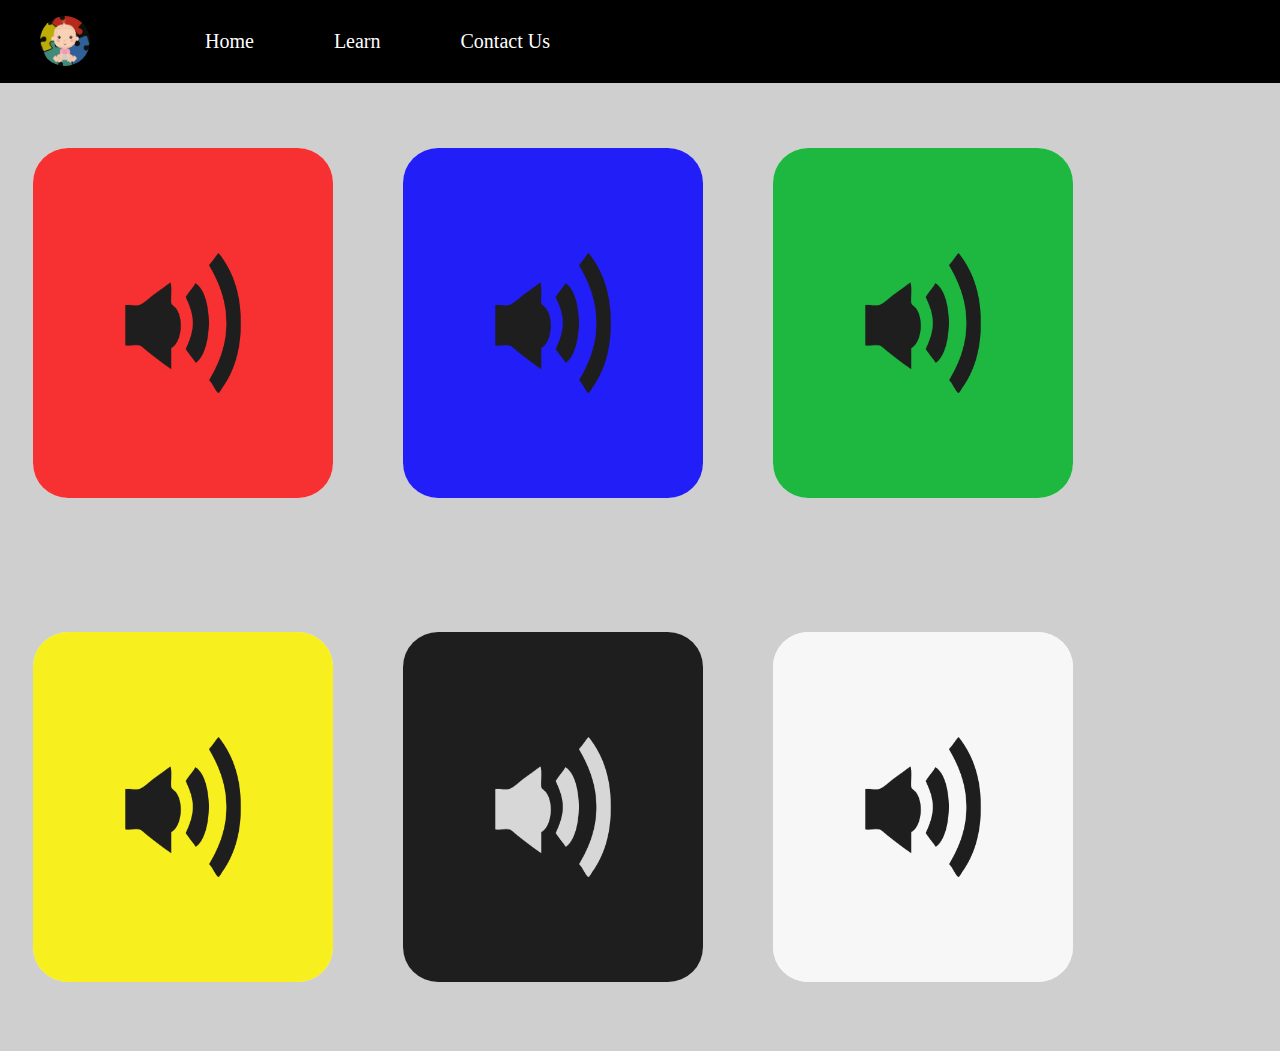
<file: colours.html>
<!DOCTYPE html>
<html lang="en">

<head>
    <meta charset="UTF-8">
    <meta http-equiv="X-UA-Compatible" content="IE=edge">
    <meta name="viewport" content="width=device-width, initial-scale=1.0">
    <link rel="stylesheet" href="CSS/style.css">
    <link rel="stylesheet" href="CSS/style_colours.css">
    <link rel="icon" type="image/x-icon" href="images/bl_logo.png">
    <title>Colours</title>
</head>

<body>
    <nav class="navbar">
        <ul class="navlist">
            <div>
                <img class="logo" src="images/bl_logo.png" alt="logo" height="50px" width="50px">
            </div>
            <li><a href="index.html">Home</a></li>
            <li><a href="transition.html">Learn</a></li>
            <li><a href="contactus.html">Contact Us</a> </li>

        </ul>
    </nav>
    <div class="coloursdiv">
        <img onclick="audio1.play()" class="imgcolours" src="images/red.png" alt="red">
        <img  onclick="audio2.play()" class="imgcolours" src="images/blue.png" alt="blue">
        <img  onclick="audio3.play()" class="imgcolours" src="images/green.png" alt="green">
        <img  onclick="audio4.play()" class="imgcolours" src="images/yellow.png" alt="yellow">
        <img  onclick="audio5.play()" class="imgcolours" src="images/black.png" alt="black">
        <img  onclick="audio6.play()" class="imgcolours" src="images/white.png" alt="white">  
    </div>
    <script>
        var audio1 = new Audio("sounds_colours/red.mp3");
        var audio2 = new Audio("sounds_colours/blue.mp3");
        var audio3 = new Audio("sounds_colours/green.mp3");
        var audio4 = new Audio("sounds_colours/yellow.mp3");
        var audio5 = new Audio("sounds_colours/black.mp3");
        var audio6 = new Audio("sounds_colours/white.mp3");
    </script>
</body>

</html>
</file>
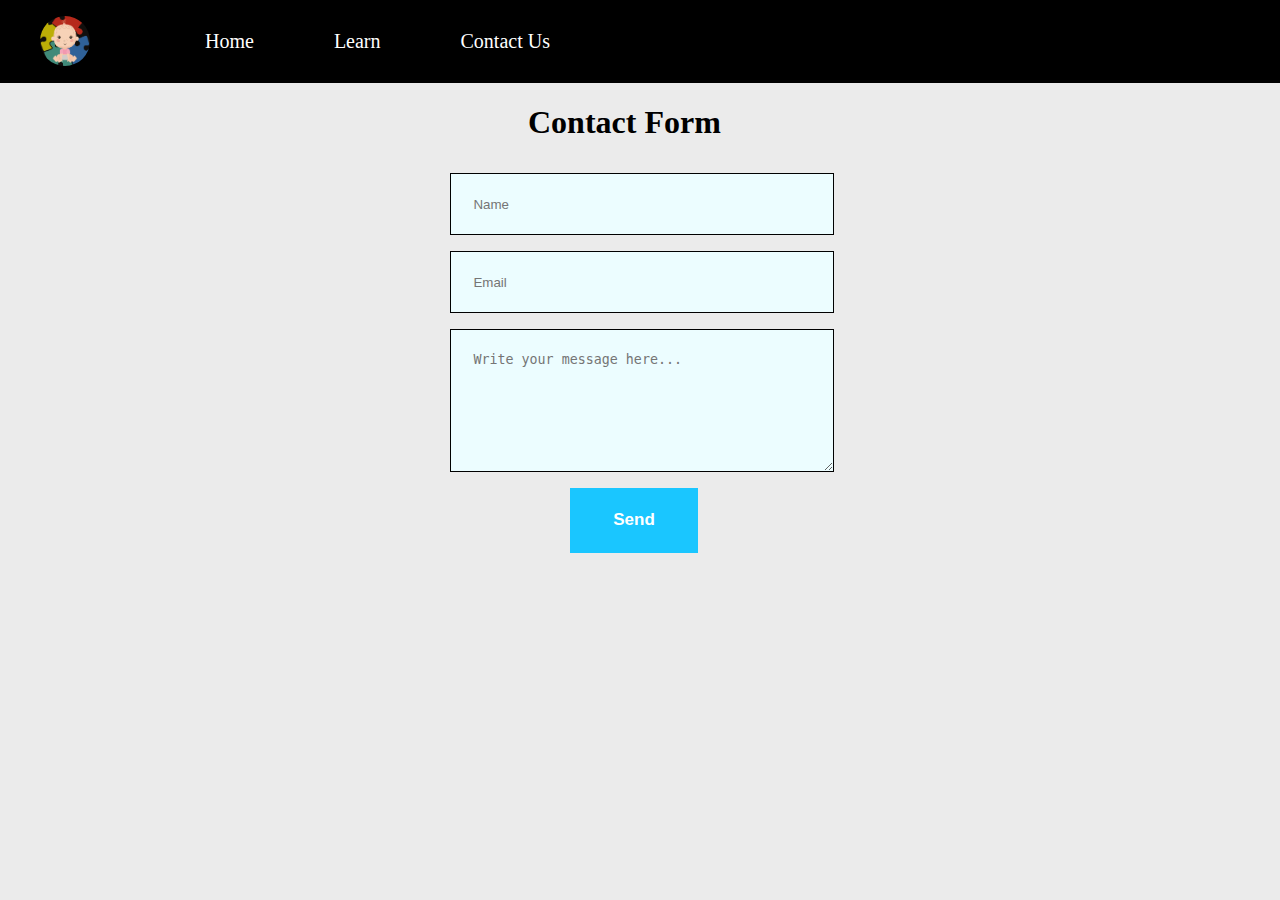
<file: contactus.html>
<!DOCTYPE html>
<html lang="en">
<head>
    <meta charset="UTF-8">
    <meta http-equiv="X-UA-Compatible" content="IE=edge">
    <meta name="viewport" content="width=device-width, initial-scale=1.0">
    <link rel="stylesheet" href="CSS/style.css">
    <link rel="stylesheet" href="CSS/style_contactus.css">
    <link rel="icon" type="image/x-icon" href="images/bl_logo.png">
    <title>Contact Us</title>
</head>
<body>
<nav class="navbar">
    <ul class="navlist">
        <div>
            <img class="logo" src="images/bl_logo.png" alt="logo" height="50px" width="50px">
        </div>
        <li><a href="index.html">Home</a></li>
        <li><a href="transition.html">Learn</a></li>
        <li><a href="contactus.html">Contact Us</a> </li>

    </ul>
</nav>

    <div class="container">
        <h1>Contact Form</h1>
        <form action="https://formspree.io/f/xvoljlpy" method="POST">
            <input type="text" name="Name" placeholder="Name" required>
            <input type="email" name="Email" placeholder="Email" required>
            <textarea name="Message" placeholder="Write your message here..." cols="30" rows="10"></textarea>
            <button type="submit">Send</button>
        </form> 
    </div>

</body>
</html>
</file>
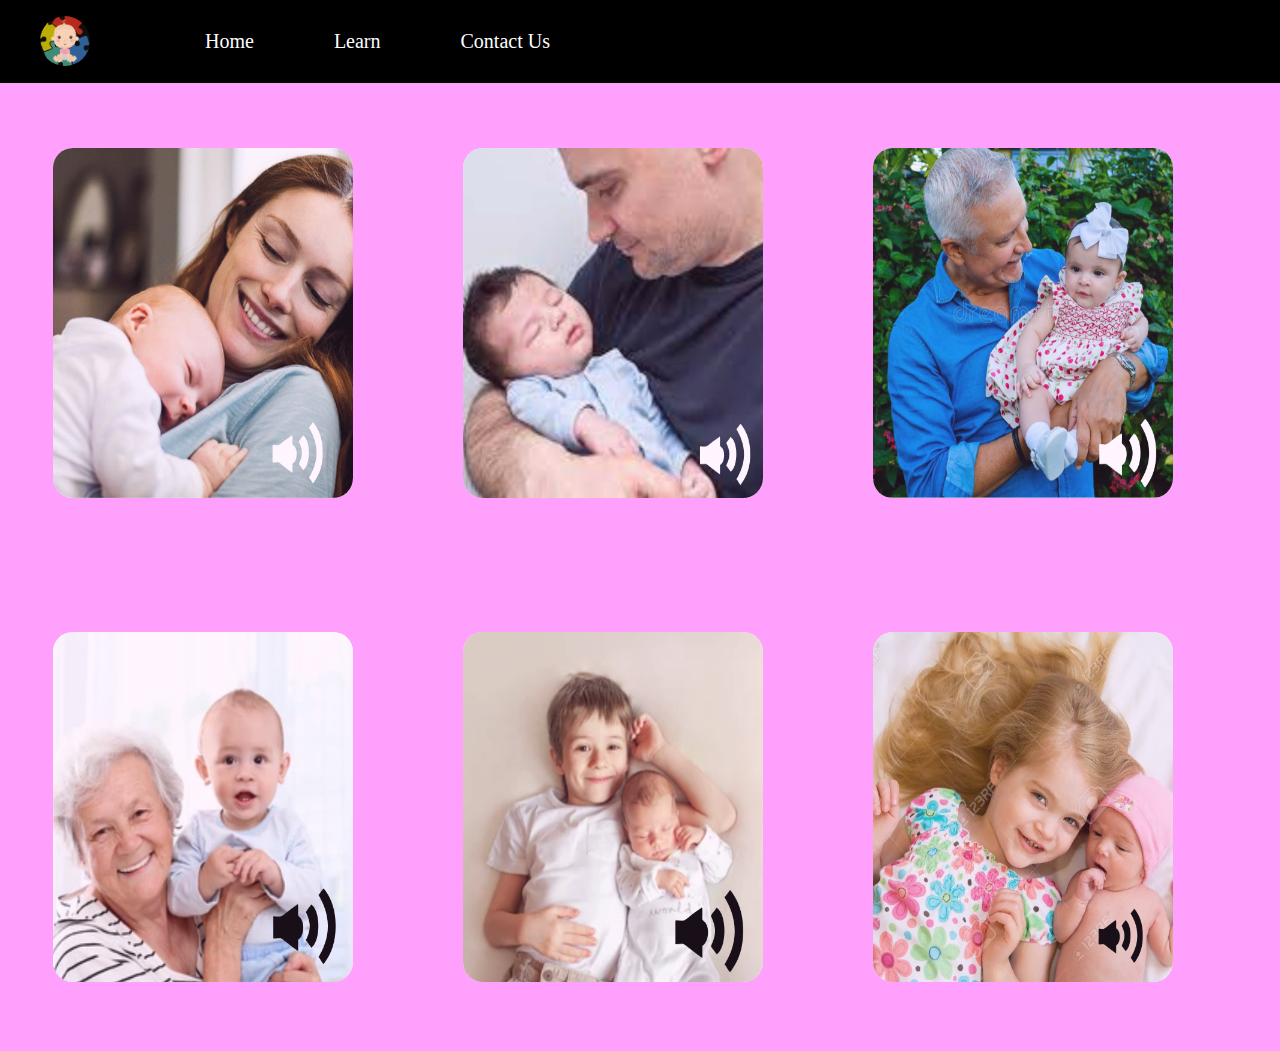
<file: family.html>
<!DOCTYPE html>
<html lang="en">

<head>
    <meta charset="UTF-8">
    <meta http-equiv="X-UA-Compatible" content="IE=edge">
    <meta name="viewport" content="width=device-width, initial-scale=1.0">
    <link rel="stylesheet" href="CSS/style.css">
    <link rel="stylesheet" href="CSS/style_fam.css">
    <link rel="icon" type="image/x-icon" href="images/bl_logo.png">
    <title>Family</title>
</head>

<body>
    <nav class="navbar">
        <ul class="navlist">
            <div>
                <img class="logo" src="images/bl_logo.png" alt="logo" height="50px" width="50px">
            </div>
            <li><a href="index.html">Home</a></li>
            <li><a href="transition.html">Learn</a></li>
            <li><a href="contactus.html">Contact Us</a> </li>
    
        </ul>
    </nav>
    <!--<div class="familydiv">
        <button class="fam veh"><img src="/images/volume.png" alt="listen" height="60px" width="60px"></button>
        <button class="fam"><img src="/images/volume.png" alt="listen" height="60px" width="60px"></button>
        <button class="fam"><img src="/images/volume.png" alt="listen" height="60px" width="60px"></button>
        <button class="fam veh"><img src="/images/volume.png" alt="listen" height="60px" width="60px"></button>
        <button class="fam"><img src="/images/volume.png" alt="listen" height="60px" width="60px"></button>
        <button class="fam"><img src="/images/volume.png" alt="listen" height="60px" width="60px"></button>
        <button class="fam veh"><img src="/images/volume.png" alt="listen" height="60px" width="60px"></button>
        <button class="fam"><img src="/images/volume.png" alt="listen" height="60px" width="60px"></button>
        <button class="fam"><img src="/images/volume.png" alt="listen" height="60px" width="60px"></button>
        <button class="fam veh"><img src="/images/volume.png" alt="listen" height="60px" width="60px"></button>
        <button class="fam"><img src="/images/volume.png" alt="listen" height="60px" width="60px"></button>
        <button class="fam"><img src="/images/volume.png" alt="listen" height="60px" width="60px"></button>
    </div>-->

    <div class="familydiv2">
        <img onclick="audio_mom.play()" class="imgfam mom" src="images/mom.png" alt="mom">
        <img onclick="audio_dad.play()" class="imgfam dad" src="images/dad.png" alt="dad">
        <img onclick="audio_grandfather.play()" class="imgfam grandfather" src="images/grandfather.png" alt="grandfather">
        <img onclick="audio_grandmother.play()" class="imgfam grandmother" src="images/grandmother.png" alt="grandmother">
        <img onclick="audio_brother.play()" class="imgfam brother" src="images/brother.png" alt="brother">
        <img onclick="audio_sister.play()" class="imgfam sister" src="images/sister.png" alt="sister">
        
    </div>
    <script>
        var audio_mom = new Audio("sounds_family/mom.mp3");
        var audio_dad= new Audio("sounds_family/dad.mp3");
        var audio_grandfather = new Audio("sounds_family/grandfather.mp3");
        var audio_grandmother = new Audio("sounds_family/grandmother.mp3");
        var audio_brother = new Audio("sounds_family/brother.mp3");
        var audio_sister = new Audio("sounds_family/sister.mp3");
    </script>
</body>

</html>
</file>
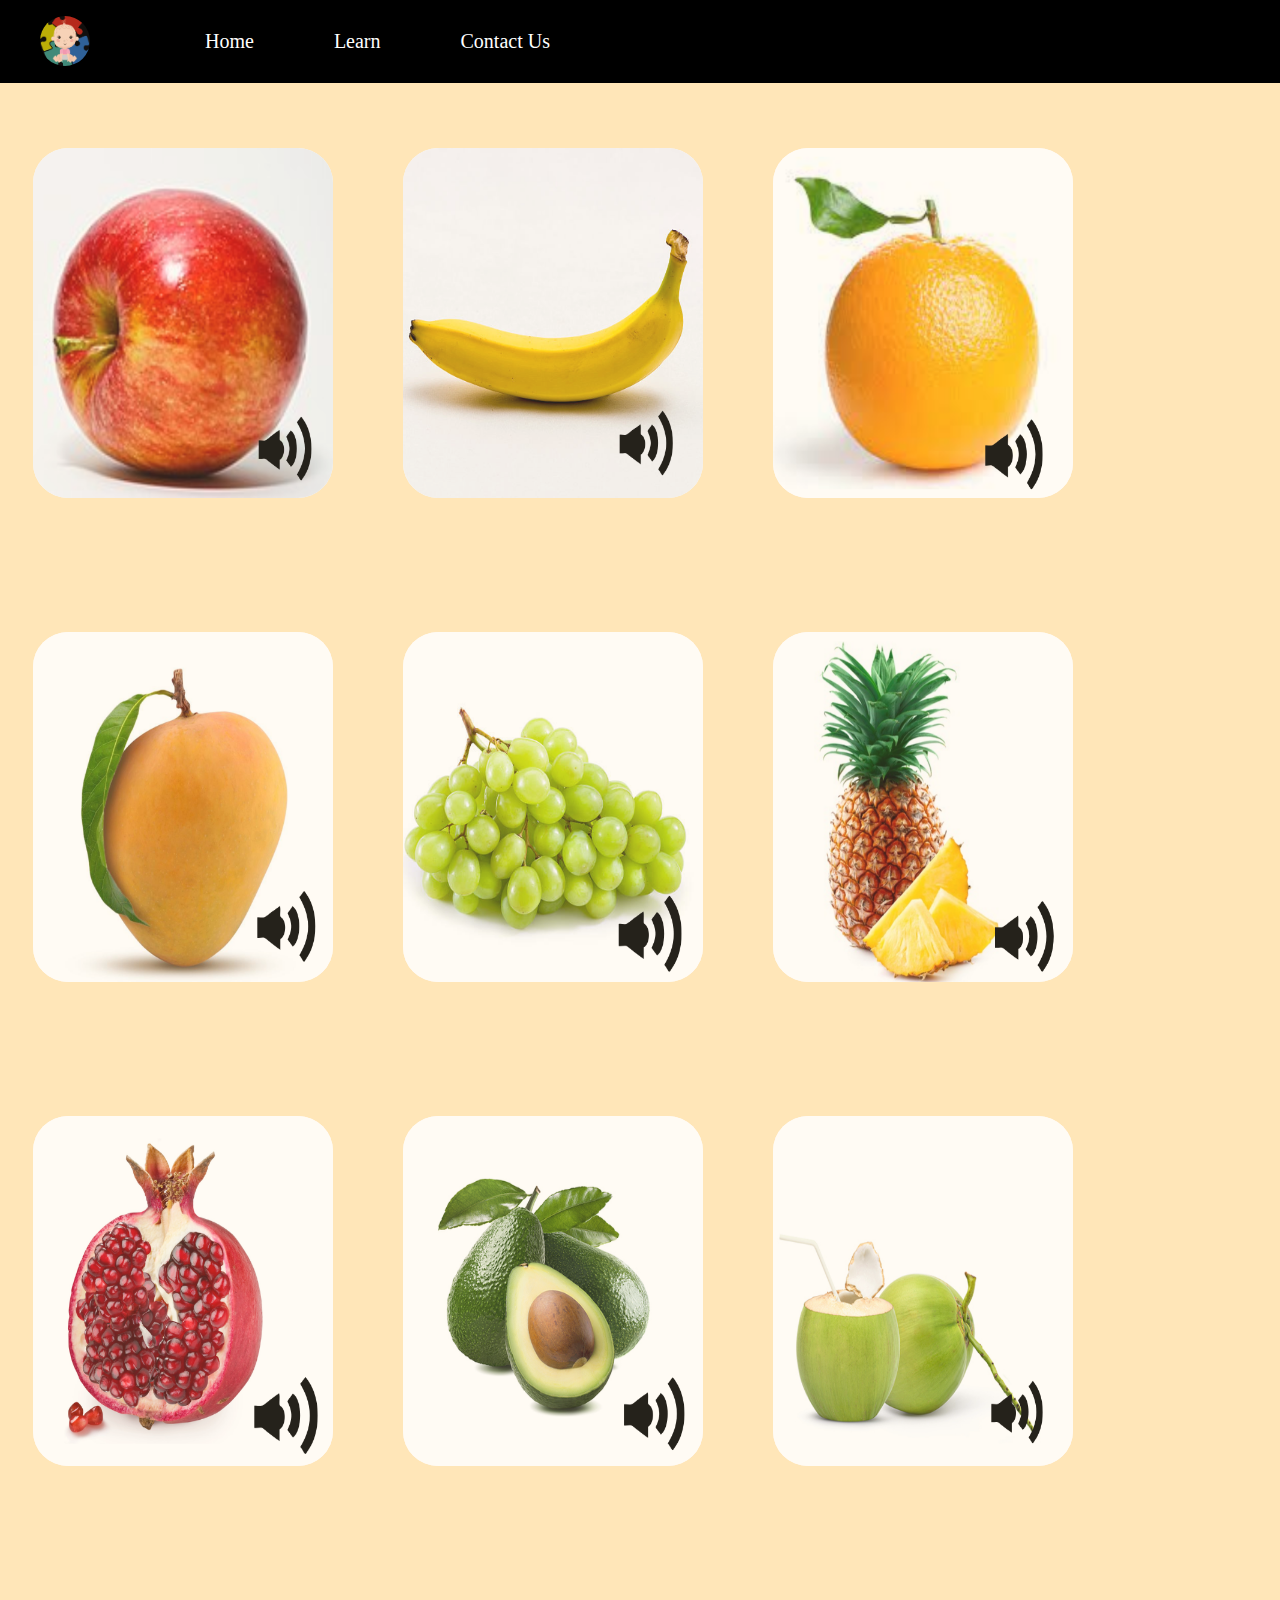
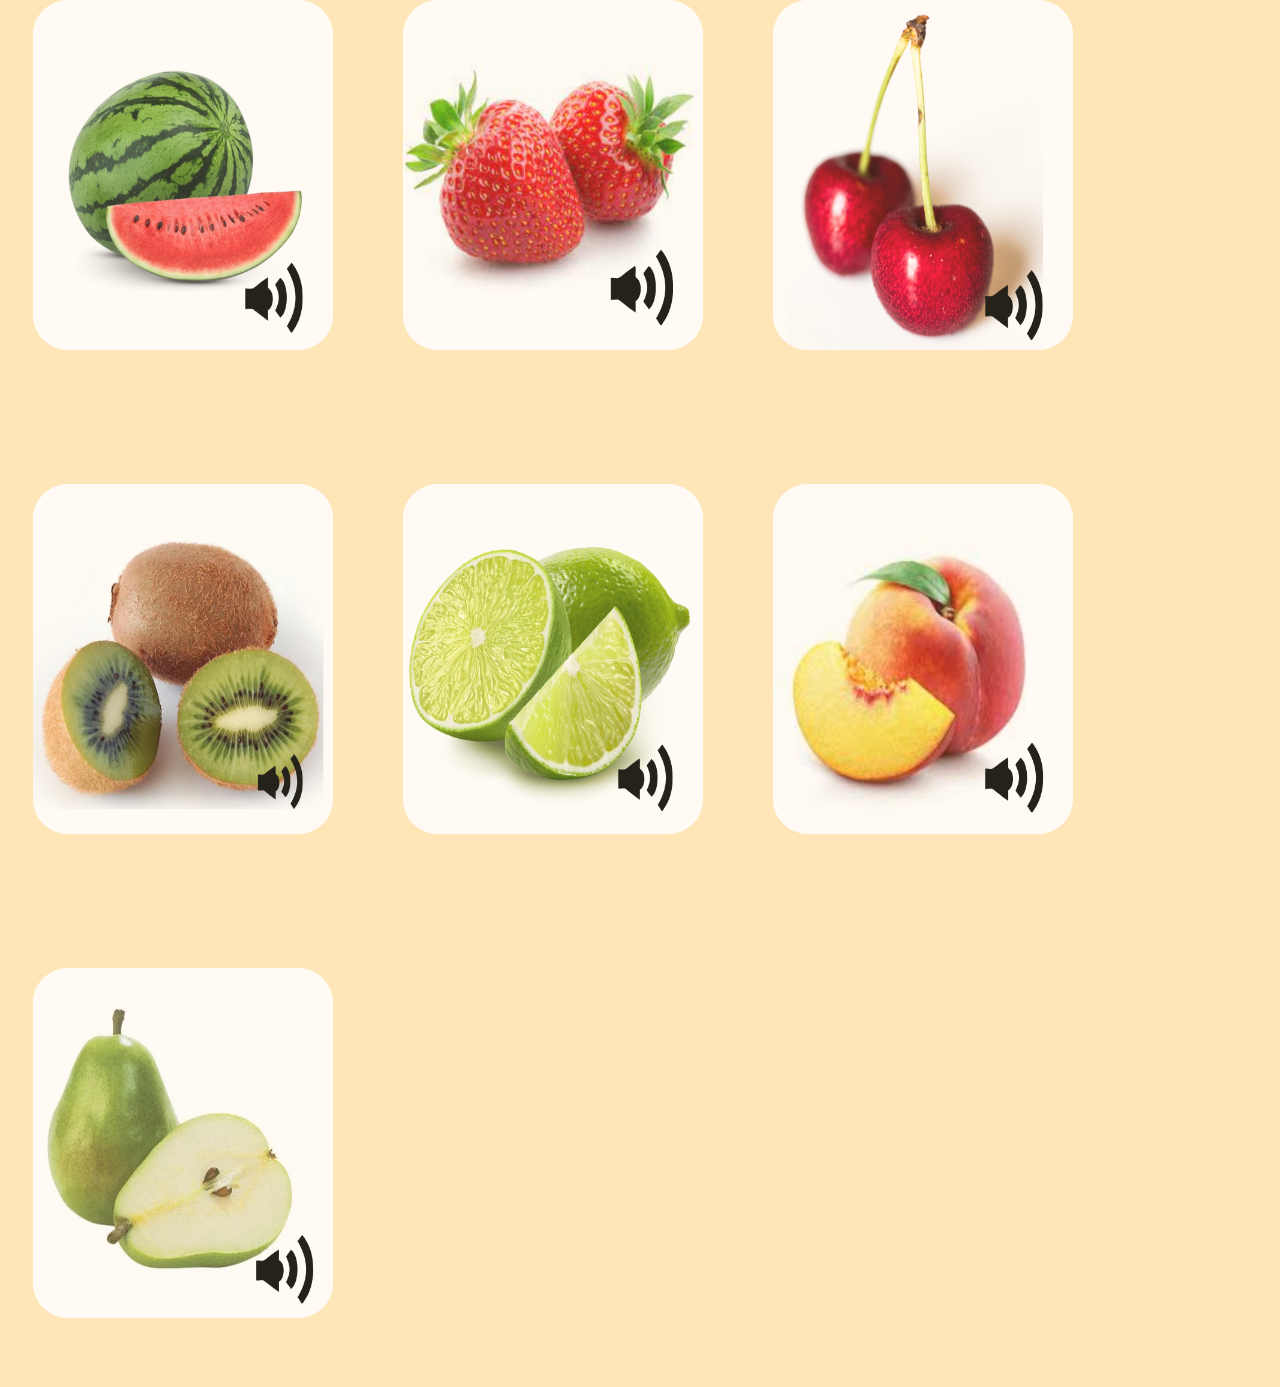
<file: fruits.html>
<!DOCTYPE html>
<html lang="en">

<head>
    <meta charset="UTF-8">
    <meta http-equiv="X-UA-Compatible" content="IE=edge">
    <meta name="viewport" content="width=device-width, initial-scale=1.0">
    <link rel="stylesheet" href="CSS/style.css">
    <link rel="stylesheet" href="CSS/style_frui.css">
    <link rel="icon" type="image/x-icon" href="images/bl_logo.png">
    <title>Fruits</title>
</head>

<body>
    <nav class="navbar">
        <ul class="navlist">
            <div>
                <img class="logo" src="images/bl_logo.png" alt="logo" height="50px" width="50px">
            </div>
            <li><a href="index.html">Home</a></li>
            <li><a href="transition.html">Learn</a></li>
            <li><a href="contactus.html">Contact Us</a> </li>
    
        </ul>
    </nav>
    <div class="fruitsdiv">
        <img onclick="audio1.play()" class="imgfruits apple" src="images/apple.png" alt="apple">
        <img onclick="audio2.play()"  class="imgfruits banana" src="images/banana.png" alt="banana">
        <img  onclick="audio3.play()" class="imgfruits orange" src="images/orange.png" alt="orange">
        <img  onclick="audio4.play()" class="imgfruits mango" src="images/mango.png" alt="mango">
        <img  onclick="audio5.play()" class="imgfruits grapes" src="images/grapes.png" alt="grapes">
        <img  onclick="audio6.play()" class="imgfruits pineapple" src="images/pineapple.png" alt="pineapple">
        <img  onclick="audio7.play()" class="imgfruits pomegranate" src="images/pomegranate.png" alt="pomegranate">
        <img  onclick="audio8.play()" class="imgfruits avocado" src="images/avocado.png" alt="avocado">
        <img  onclick="audio9.play()" class="imgfruits coconut" src="images/coconut.png" alt="coconut">
        <img  onclick="audio10.play()" class="imgfruits watermelon" src="images/watermelon.png" alt="watermelon">
        <img  onclick="audio11.play()" class="imgfruits strawberry" src="images/strawberry.png" alt="strawberry">
        <img  onclick="audio12.play()" class="imgfruits cherries" src="images/cherries.png" alt="cherries">
        <img  onclick="audio13.play()" class="imgfruits kiwi" src="images/kiwi.png" alt="kiwi">
        <img  onclick="audio14.play()" class="imgfruits lime" src="images/lime.png" alt="lime">
        <img  onclick="audio15.play()" class="imgfruits peach" src="images/peach.png" alt="peach">
        <img  onclick="audio16.play()" class="imgfruits peach" src="images/pear.png" alt="pear">
    </div>
    <script>
        var audio1 = new Audio("sounds_fruits/apple.mp3");
        var audio2 = new Audio("sounds_fruits/banana.mp3");
        var audio3 = new Audio("sounds_fruits/orange.mp3");
        var audio4 = new Audio("sounds_fruits/mango.mp3");
        var audio5 = new Audio("sounds_fruits/grapes.mp3");
        var audio6 = new Audio("sounds_fruits/pineapple.mp3");
        var audio7 = new Audio("sounds_fruits/poegranate.mp3");
        var audio8 = new Audio("sounds_fruits/avocado.mp3");
        var audio9 = new Audio("sounds_fruits/coconut.mp3");
        var audio10 = new Audio("sounds_fruits/watermelon.mp3");
        var audio11= new Audio("sounds_fruits/strawberry.mp3");
        var audio12 = new Audio("sounds_fruits/cherries.mp3");
        var audio13 = new Audio("sounds_fruits/kiwi.mp3");
        var audio14 = new Audio("sounds_fruits/lime.mp3");
        var audio15 = new Audio("sounds_fruits/peach.mp3");
        var audio16 = new Audio("sounds_fruits/pear.mp3");
        
    </script>
</body>

</html>
</file>
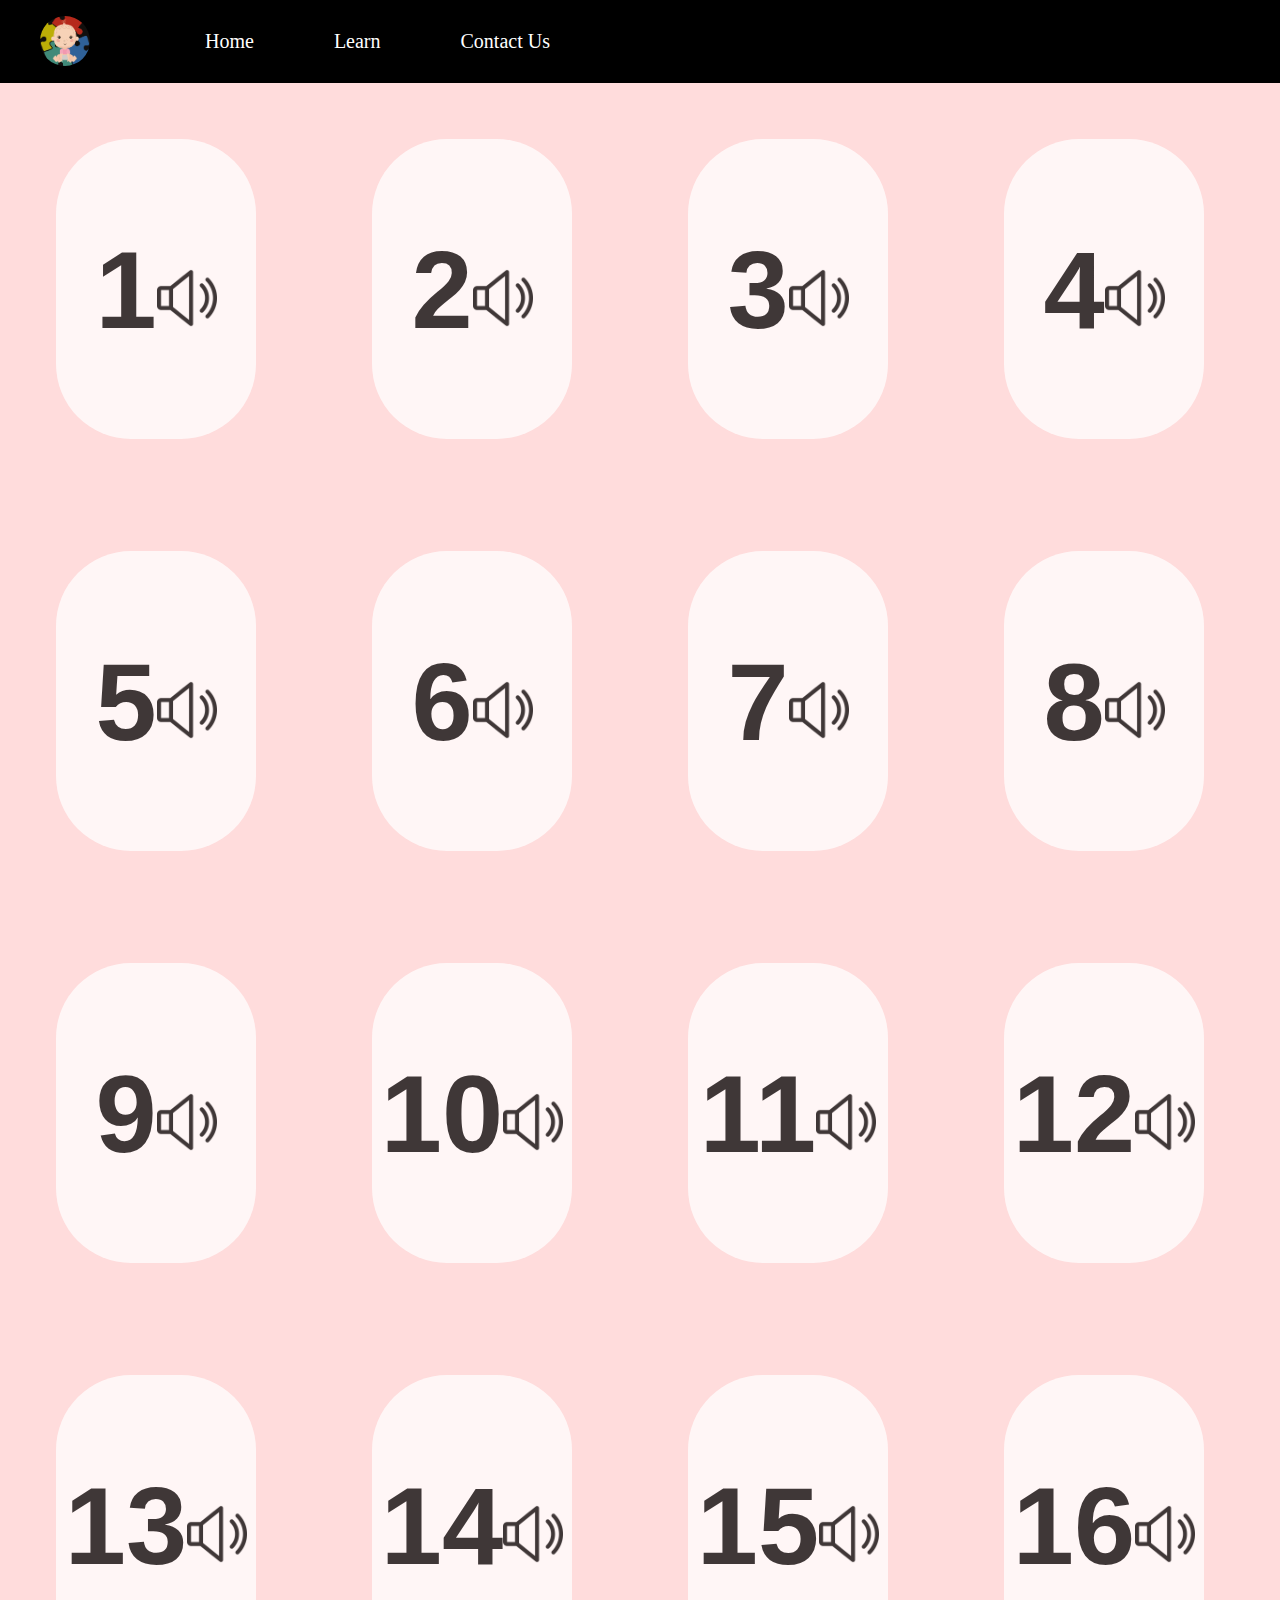
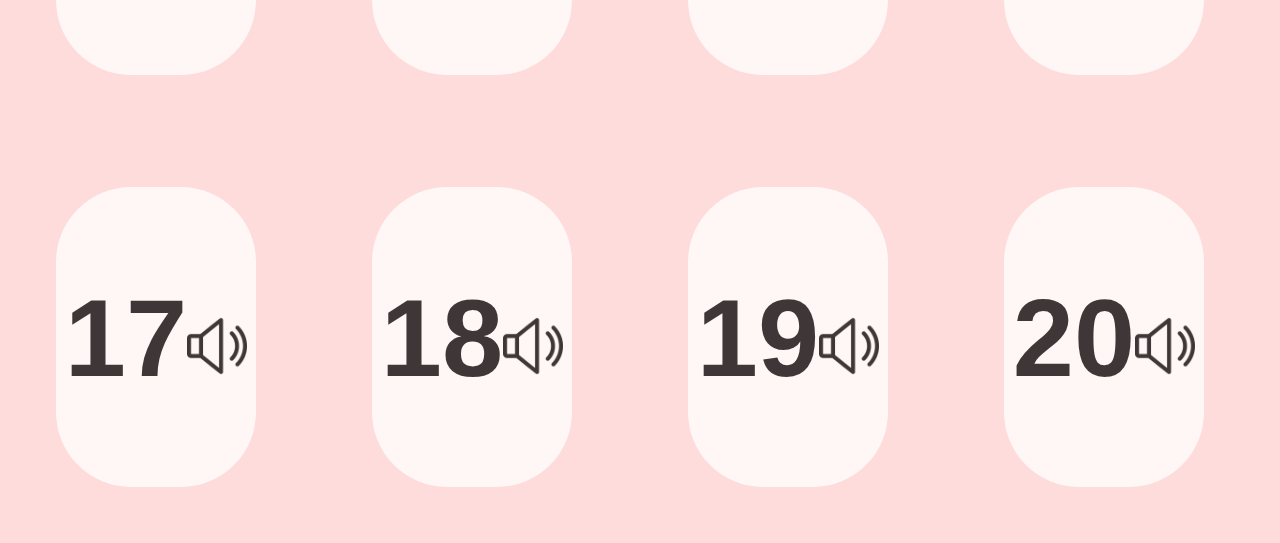
<file: numbers.html>
<!DOCTYPE html>
<html lang="en">

<head>
    <meta charset="UTF-8">
    <meta http-equiv="X-UA-Compatible" content="IE=edge">
    <meta name="viewport" content="width=device-width, initial-scale=1.0">
    <link rel="stylesheet" href="CSS/style.css">
    <link rel="stylesheet" href="CSS/style_numb.css">
    <link rel="icon" type="image/x-icon" href="images/bl_logo.png">
    <title>Numbers</title>
</head>

<body>
    <nav class="navbar">
        <ul class="navlist">
            <div>
                <img class="logo" src="images/bl_logo.png" alt="logo" height="50px" width="50px">
            </div>
            <li><a href="index.html">Home</a></li>
            <li><a href="transition.html">Learn</a></li>
            <li><a href="contactus.html">Contact Us</a> </li>
    
        </ul>
    </nav>

    <div class="numbersdiv">
        <button class="numbT">1<img src="images/volume.png" alt="listen" height="60px" width="60px"></button>
        <button class="numbT">2<img src="images/volume.png" alt="listen" height="60px" width="60px"></button>
        <button class="numbT">3<img src="images/volume.png" alt="listen" height="60px" width="60px"></button>
        <button class="numbT">4<img src="images/volume.png" alt="listen" height="60px" width="60px"></button>
        <button class="numbT">5<img src="images/volume.png" alt="listen" height="60px" width="60px"></button>
        <button class="numbT">6<img src="images/volume.png" alt="listen" height="60px" width="60px"></button>
        <button class="numbT">7<img src="images/volume.png" alt="listen" height="60px" width="60px"></button>
        <button class="numbT">8<img src="images/volume.png" alt="listen" height="60px" width="60px"></button>
        <button class="numbT">9<img src="images/volume.png" alt="listen" height="60px" width="60px"></button>
        <button class="numbT">10<img src="images/volume.png" alt="listen" height="60px" width="60px"></button>
        <button class="numbT">11<img src="images/volume.png" alt="listen" height="60px" width="60px"></button>
        <button class="numbT">12<img src="images/volume.png" alt="listen" height="60px" width="60px"></button>
        <button class="numbT">13<img src="images/volume.png" alt="listen" height="60px" width="60px"></button>
        <button class="numbT">14<img src="images/volume.png" alt="listen" height="60px" width="60px"></button>
        <button class="numbT">15<img src="images/volume.png" alt="listen" height="60px" width="60px"></button>
        <button class="numbT">16<img src="images/volume.png" alt="listen" height="60px" width="60px"></button>
        <button class="numbT">17<img src="images/volume.png" alt="listen" height="60px" width="60px"></button>
        <button class="numbT">18<img src="images/volume.png" alt="listen" height="60px" width="60px"></button>
        <button class="numbT">19<img src="images/volume.png" alt="listen" height="60px" width="60px"></button>
        <button class="numbT">20<img src="images/volume.png" alt="listen" height="60px" width="60px"></button>
        
        
    </div>
    <script src="javascript/numbers.js"></script>

</body>
</html>
</file>
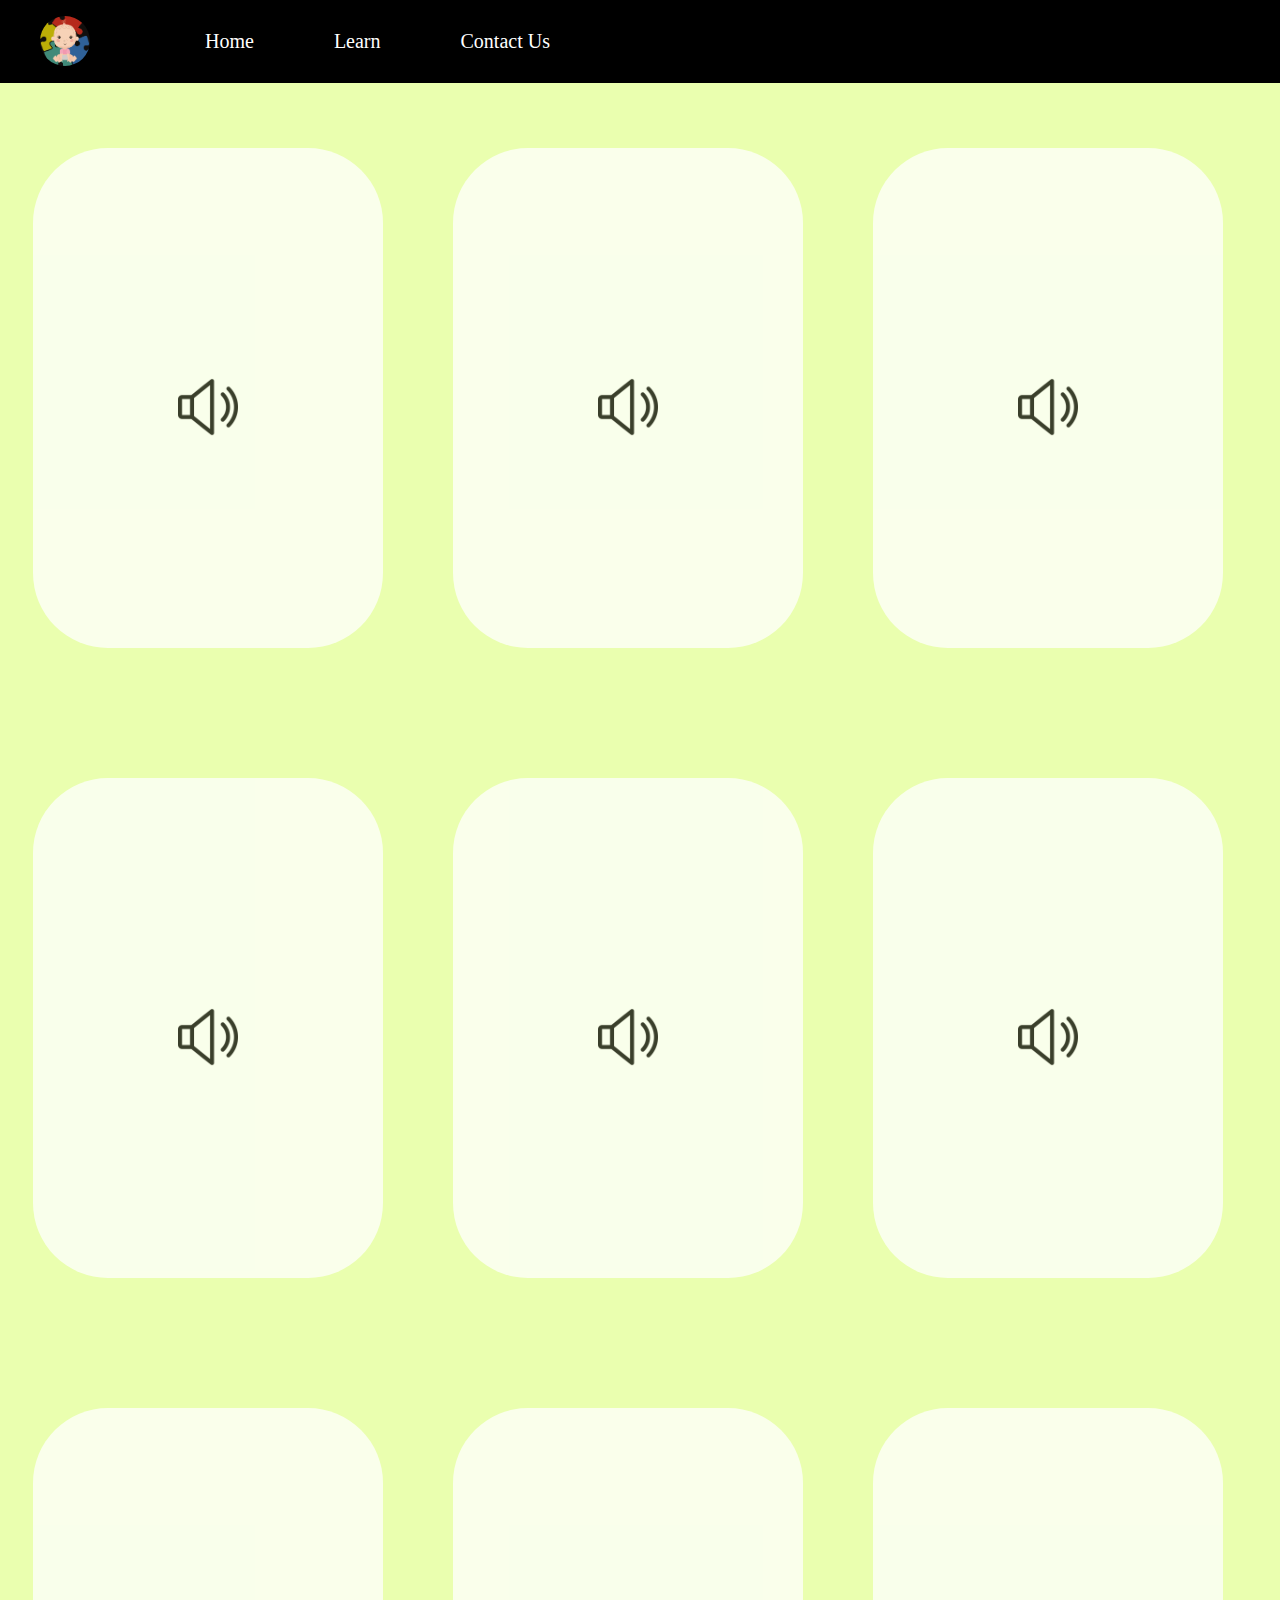
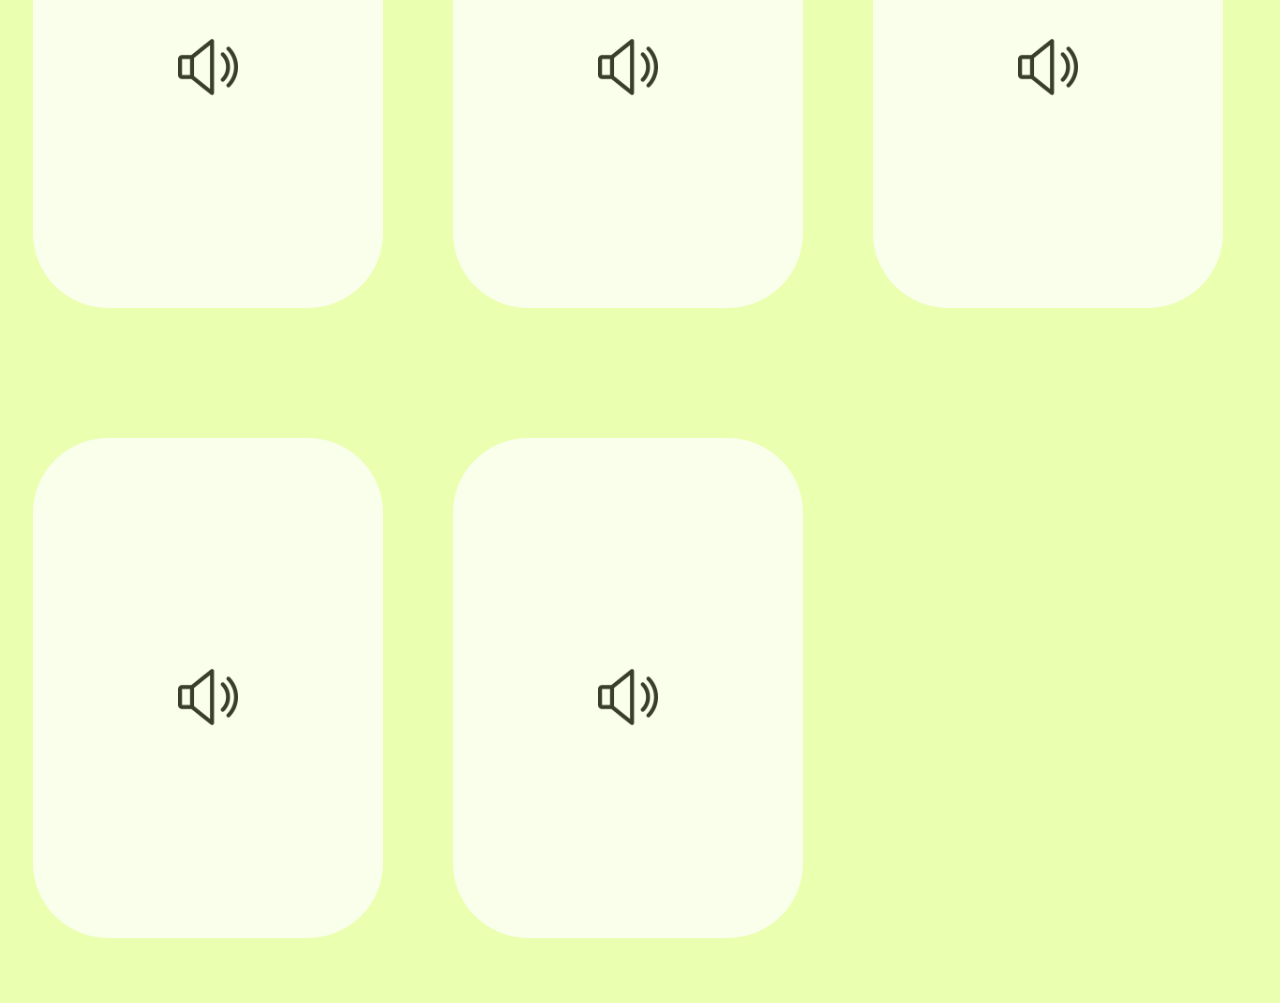
<file: vegetables.html>
<!DOCTYPE html>
<html lang="en">

<head>
    <meta charset="UTF-8">
    <meta http-equiv="X-UA-Compatible" content="IE=edge">
    <meta name="viewport" content="width=device-width, initial-scale=1.0">
    <link rel="stylesheet" href="CSS/style.css">
    <link rel="stylesheet" href="CSS/style_vege.css">
    <title>Vegetables</title>
    <link rel="icon" type="image/x-icon" href="images/bl_logo.png">
</head>

<body>
    <nav class="navbar">
        <ul class="navlist">
            <div>
                <img class="logo" src="images/bl_logo.png" alt="logo" height="50px" width="50px">
            </div>
            <li><a href="index.html">Home</a></li>
            <li><a href="transition.html">Learn</a></li>
            <li><a href="contactus.html">Contact Us</a> </li>
    
        </ul>
    </nav>
    <div class="vegetablesdiv">
        <button class="veg veh"><img src="images/volume.png" alt="listen" height="60px" width="60px"></button>
        <button class="veg"><img src="images/volume.png" alt="listen" height="60px" width="60px"></button>
        <button class="veg"><img src="images/volume.png" alt="listen" height="60px" width="60px"></button>
        <button class="veg"><img src="images/volume.png" alt="listen" height="60px" width="60px"></button>
        <button class="veg"><img src="images/volume.png" alt="listen" height="60px" width="60px"></button>
        <button class="veg"><img src="images/volume.png" alt="listen" height="60px" width="60px"></button>
        <button class="veg"><img src="images/volume.png" alt="listen" height="60px" width="60px"></button>
        <button class="veg"><img src="images/volume.png" alt="listen" height="60px" width="60px"></button>
        <button class="veg"><img src="images/volume.png" alt="listen" height="60px" width="60px"></button>
        <button class="veg"><img src="images/volume.png" alt="listen" height="60px" width="60px"></button>
        <button class="veg"><img src="images/volume.png" alt="listen" height="60px" width="60px"></button>
    </div>
</body>

</html>
</file>
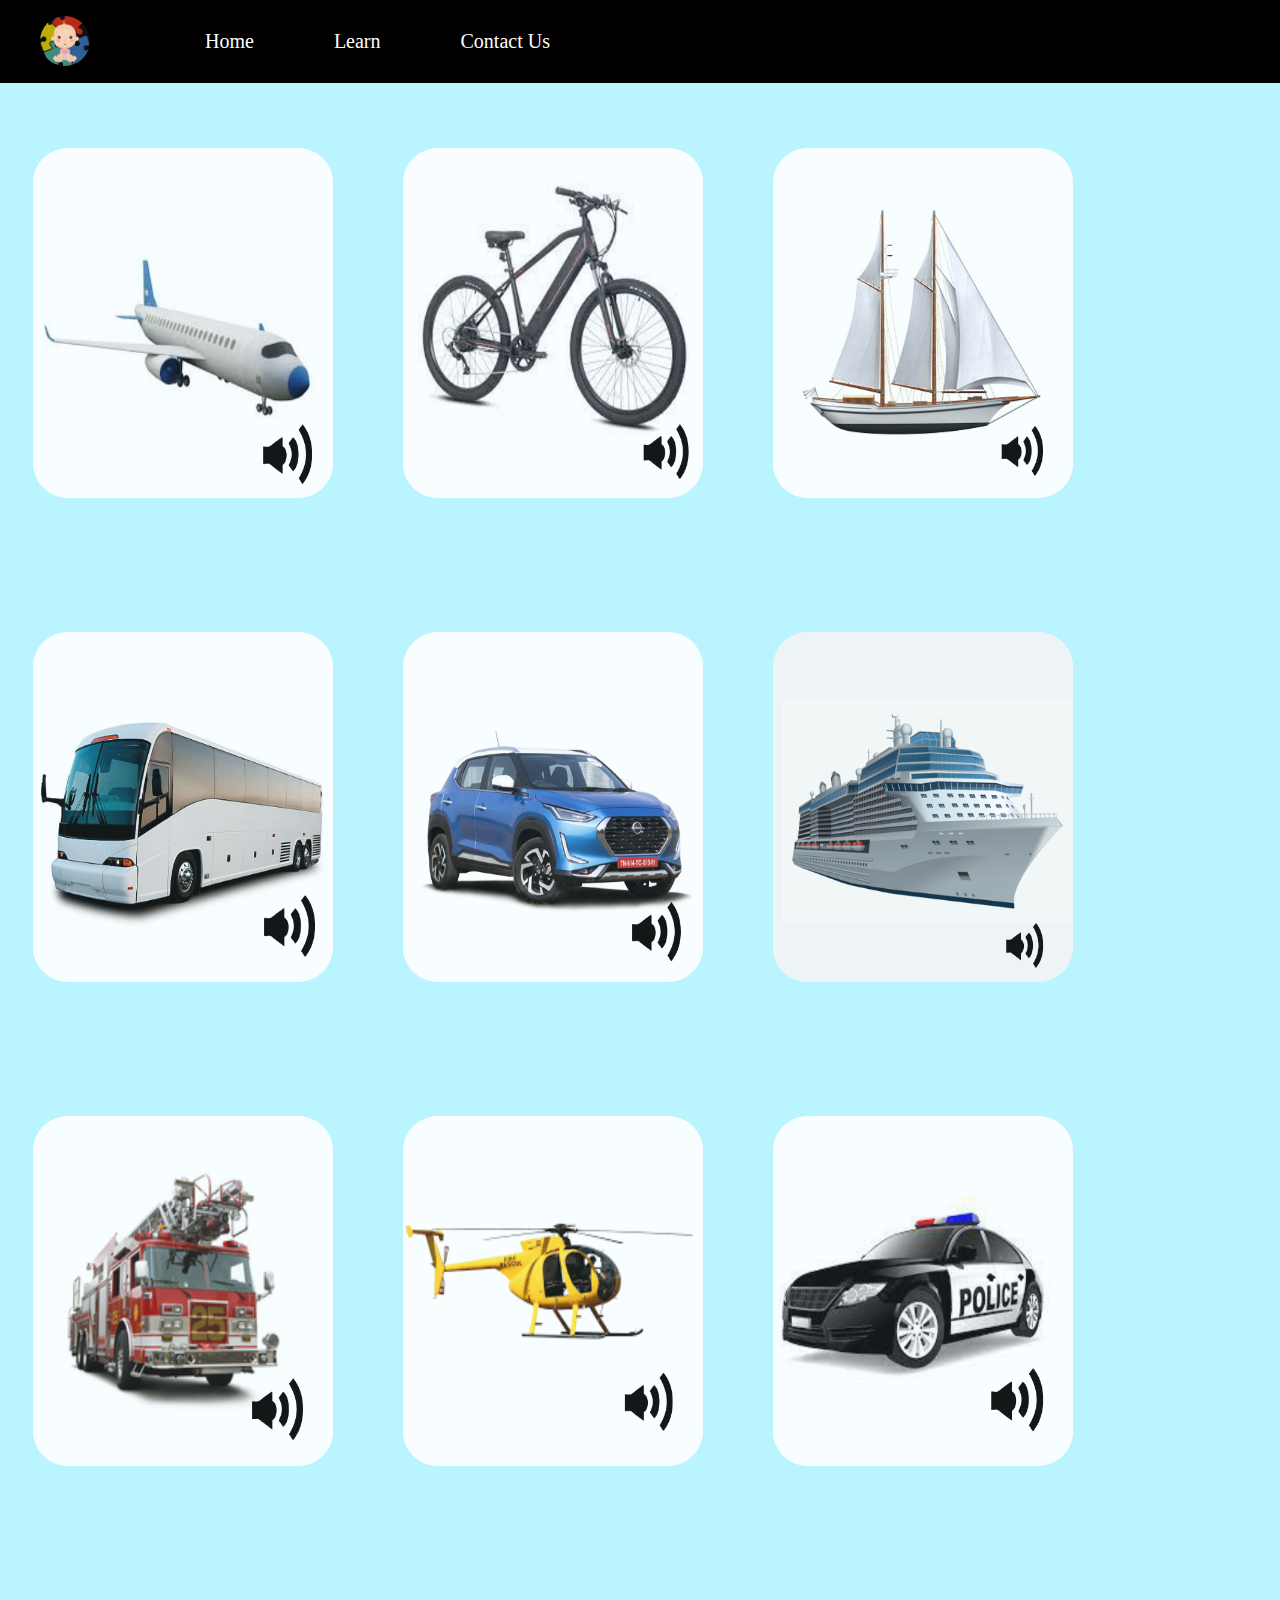
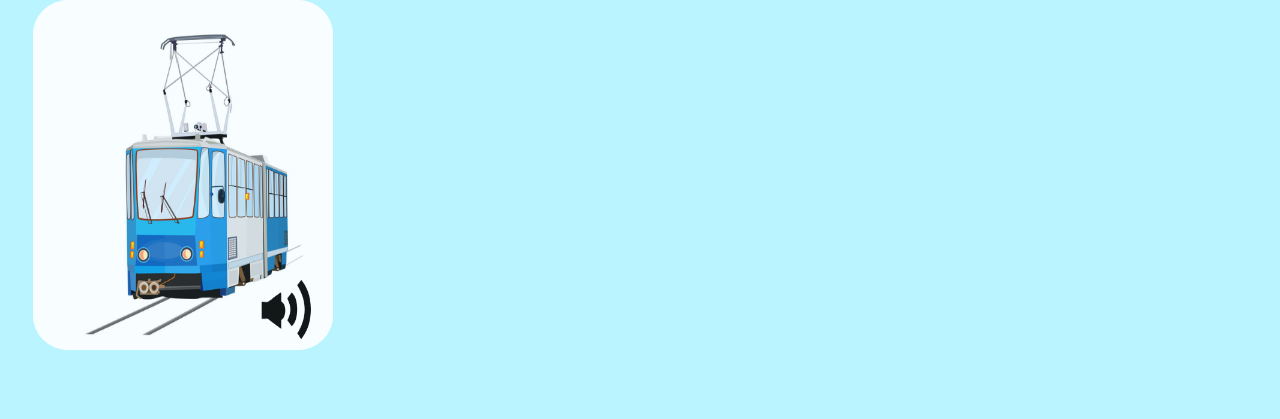
<file: vehicles.html>
<!DOCTYPE html>
<html lang="en">

<head>
    <meta charset="UTF-8">
    <meta http-equiv="X-UA-Compatible" content="IE=edge">
    <meta name="viewport" content="width=device-width, initial-scale=1.0">
    <link rel="stylesheet" href="CSS/style.css">
    <link rel="stylesheet" href="CSS/style_veh.css">
    <title>Vehicles</title>
    <link rel="icon" type="image/x-icon" href="images/bl_logo.png">
</head>

<body>
    <nav class="navbar">
        <ul class="navlist">
            <div>
                <img class="logo" src="images/bl_logo.png" alt="logo" height="50px" width="50px">
            </div>
            <li><a href="index.html">Home</a></li>
            <li><a href="transition.html">Learn</a></li>
            <li><a href="contactus.html">Contact Us</a> </li>
    
        </ul>
    </nav>
    <div class="vehiclesdiv">
        
        <img onclick="audio1.play() " class="imgvehicles" src="images/aeroplane.png" alt="airplane">
        <img onclick="audio2.play() " class="imgvehicles" src="images/bike.png" alt="bike">
        <img onclick="audio3.play() " class="imgvehicles" src="images/boat.png" alt="boat">
        <img onclick="audio4.play() " class="imgvehicles" src="images/bus.png" alt="bus">
        <img onclick="audio5.play() " class="imgvehicles" src="images/car.png" alt="car">
        <img onclick="audio6.play() "class="imgvehicles" src="images/cruise.png" alt="cruise">
        <img onclick="audio7.play() "class="imgvehicles" src="images/fireengine.png" alt="fireengine">
        <img onclick="audio8.play() "class="imgvehicles" src="images/helicopter.png" alt="helicopter">
        <img onclick="audio9.play() "class="imgvehicles" src="images/police.png" alt="police">
        <img onclick="audio10.play() "class="imgvehicles" src="images/tram.png" alt="tram">


    </div>
    <script>
        var audio1 = new Audio("sounds_vehicles/airplane.mp3");
        var audio2 = new Audio("sounds_vehicles/bike.mp3");
        var audio3 = new Audio("sounds_vehicles/boat.mp3");
        var audio4 = new Audio("sounds_vehicles/bus.mp3");
        var audio5 = new Audio("sounds_vehicles/car.mp3");
        var audio6 = new Audio("sounds_vehicles/cruise.mp3");
        var audio7 = new Audio("sounds_vehicles/fire engine.mp3");
        var audio8 = new Audio("sounds_vehicles/helicopter.mp3");
        var audio9 = new Audio("sounds_vehicles/police car.mp3");
        var audio10 = new Audio("sounds_vehicles/tram.mp3");
        
    </script>
</body>

</html>
</file>
<file: CSS/style.css>
body
{
    padding: 0px;
    margin: 0px;
    background: rgb(230, 255, 250);
}
.navbar
{
    top: 0;
    justify-content: center;
    align-items: center;
    background: rgb(0, 0, 0);
    cursor:pointer;
    position: relative;
}
.navlist
{
    display: flex;
    margin-top: 0px;
    margin-bottom: 0px;
}
.navlist li
{
    list-style: none;
    padding: 30px;
    padding-left: 40px;padding-right: 40px;
}
.navlist li a
{
    font-size: 20px;
    text-decoration: none;
    color: white;
}
.navlist li a:hover
{
    color: antiquewhite;
}
.logo
{
    margin-top: 16px;
    margin-right: 75px;
    border-radius: 100px;
}
.infosec
{
    background: url(/images/menubg.jpg);
    background-position: center;
    background-repeat: no-repeat;
    background-size: cover;
}
.section
{
    height: 500px;
    margin: auto;
    display: flex;
    align-items: center;
    justify-content: center;
    
}
.paras
{
    width: 600px;
    padding-left: 30px;
}
.bigtext
{
    font-family: Cambria, Cochin, Georgia, Times, 'Times New Roman', serif;
    font-size: 40px;
    font-weight: bold;
    margin-bottom: 20px;
}
.smalltext
{
    font-family: 'Lucida Sans', 'Lucida Sans Regular', 'Lucida Grande', 'Lucida Sans Unicode', Geneva, Verdana, sans-serif;
    margin: 0px;
    font-size: 20px;
    margin-bottom: 20px;
    margin-left: 10px;
}
.img
{
    width: 35%;
}
.img img
{
    margin: 50px;
    border-radius: 150px;
    transition: 0.5s;
}
.img img:hover
{
    height: 270px;
}
.start
{
    background: black;
    color: white;
    width: 150px;
    height: 50px;
    font-size: 17.5px;
    border: none;
    border-radius: 100px;  
    transition: 0.4s;
}
.start:hover
{
    background-color: rgb(237, 215, 185);
    color: black;
    cursor: pointer;
}

.section {

    height: 500px;
    display: flex;
    align-items: center;
    justify-content: center;
    max-width: 80%;
    margin: auto;

}

.infoSection {
    background: rgb(243, 243, 243);
}

.thumbnail img {
    border-radius: 150%;
}
.abt-images
{
    margin-left: 175px;
}
.text-big
{
    font-weight: bold;
    font-size: 29px;
}
.text-big:hover
{
    color: rgb(51, 87, 243);
}
.text-small
{
    font-size: 23px;
    font-family:'Gill Sans', 'Gill Sans MT', Calibri, 'Trebuchet MS', sans-serif;
}
.text-small:hover
{
    color: rgb(51, 87, 243);
}
.notetext
{
    font-weight: bold;
    font-size: 26px;
    color: red;
    transition:0.5s;
}
.notetext:hover
{   
    font-size: 26.2px;
}



.testimonials
{
    padding: 40px 0;
    background: #f1f1f1;
    color: #434343;
    text-align: center;
}
.inner
{
    max-width: 1200px;
    margin: auto;
    overflow: hidden;
    padding: 0 20px;
}
.border
{
    width: 160px;
    height: 5px;
    background: #6ab466;
    margin: 2px auto;
}
.row
{
    display: flex;
    flex-wrap: wrap;
    justify-content: center;
}
.col
{
    flex: 33.334%;
    max-width: 33.334%;
    box-sizing: border-box;
    padding: 15px;
}
.testimonial
{
    background: #fff;
    padding: 30px;
}
.testimonial img
{
    width: 100px;
    height: 100px;
    border-radius: 50%;
}
.name
{
    font-size: 20px;
    text-transform: uppercase;
    margin: 20px 0;
}
footer
{
    background: black;
    width: 250px;
    height: 109px;
    width: 100%;
}
footer li 
{
    justify-content: center;
    align-items: center;
}
footer {
    width: 100%;
    height: 154px;
    min-height: 75px;
    background: black;
    position: relative;
    justify-content: center;
    align-items: center;
    display: flex;
    flex-direction: column;
    cursor: pointer;
}

footer .social_icon,
.menu {
    position: relative;
    display: flex;
    justify-content: center;
    align-items: center;
}

footer .social_icon li,
footer .menu li {
    list-style: none;
}

footer .social_icon li a {
    list-style: none;
    opacity: 0.75;
    font-size: 2em;
    display: inline-block;
    margin-top: 25px;
    margin-left: 30px;
    margin-right: 30px;
    margin-bottom: 10px;
    transition: 0.5s;
}

.imgsm {
    width: 30px;
    height: 30px;
    border-radius: 100px;

}

footer .social_icon li a:hover {
    opacity: 1;
    transform: translate(-6px);
}

footer .menu li a {
    color: black;
    opacity: 0.7;
    text-decoration: none;
    list-style: none;
    font-size: 1em;
    display: inline-block;
    margin-top: 5px;
    margin-left: 30px;
    margin-right: 30px;
    margin-bottom: 25px;
    transition: 0.5s;
}

footer .menu li a:hover {
    opacity: 1;
}

footer p {
    color: white;
    opacity: 0.7;
    transition: 0.4s;
    padding-bottom: 15px;
    padding-top: 0px;
}

footer p:hover {
    opacity: 1;
}
</file>
<file: CSS/style_colours.css>
.navbar {
    position: relative;
}

body {
    background: rgb(207, 207, 207);
}

.coloursdiv {
    display: inline-block;
}

.imgcolours {
    font-size: 110px;
    font-weight: bold;
    margin: 33px;
    margin-top: 65px;
    margin-bottom: 65px;
    background: white;
    color: black;
    border-radius: 35px;
    height: 350px;
    width: 300px;
    display: inline-block;
    opacity: 0.85;
    transition: 0.5s;
    border: none;
}

.imgcolours:hover {
    opacity: 1;
    border-radius: 90px;
    cursor: pointer;
}
</file>
<file: CSS/style_contactus.css>
body
{
    background: rgb(235, 235, 235);
}
.navbar {
    background: black;
    position: relative;
}
.container
{
    justify-content: center;
    align-items: center;
    margin-left: 450px;
}
h1
{
    margin-left: 78px;
    margin-bottom: 2rem;
}

form
{
    display: flex;
    flex-direction: column;
    width: 24rem;
    gap: 1rem;
}
input,
textarea
{
    padding: 1.4rem;
    background: rgb(236, 253, 255);
    border: 1px solid black;
}
textarea
{
    height: 6rem;
}
button
{
    margin-left: 120px;
    width: 8rem;
    padding: 1.4rem;
    background: rgb(26, 198, 255);
    color: white;
    border: none;
    font-weight: bold;
    font-size: 17px;
}
</file>
<file: CSS/style_fam.css>
.navbar {
    position: relative;
}

body {
    background: rgb(255, 160, 252);
}

.familydiv {
    display: inline-block;
}

.fam {
    font-size: 110px;
    font-weight: bold;
    margin: 33px;
    margin-top: 65px;
    margin-bottom: 65px;
    background: white;
    color: black;
    border-radius: 75px;
    height: 500px;
    width: 350px;
    display: inline-block;
    opacity: 0.75;
    transition: 0.5s;
    border: none;


}

.fam:hover {
    opacity: 1;
    border-radius: 90px;
}
.familydiv2
{
    display: inline-block;
}
.imgfam
{
    height: 350px;
    width: 300px;
    background-size: contain;
    font-size: 110px;
    font-weight: bold;
    margin: 53px;
    border-radius: 20px;
    margin-top: 65px;
    margin-bottom: 65px;
    background: white;
    color: black;
    display: inline-block;
    opacity: 0.9;
    transition: 0.5s;
    border: none;
}
.imgfam:hover {
    opacity: 1;
    border-radius: 50px;
    cursor: pointer;
}
</file>
<file: CSS/style_frui.css>
.navbar {
    position: relative;
}

body {
    background: rgb(255, 230, 184);
}

.fruitsdiv {
    display: inline-block;
}

.imgfruits {
    font-size: 110px;
    font-weight: bold;
    margin: 33px;
    margin-top: 65px; margin-bottom: 65px;
    background: white;
    color: black;
    border-radius: 35px;
    height: 350px;
    width: 300px;
    display: inline-block;
    opacity: 0.85;
    transition: 0.5s;
    border: none;
}

.imgfruits:hover {
    opacity: 1;
    border-radius: 90px;
    cursor: pointer;
}
</file>
<file: CSS/style_numb.css>
.navbar
{
    position: relative;
}
body
{
    background: rgb(255, 220, 220);
}
.numbersdiv
{
    display: inline-block;    
}
.numbT
{
    font-size: 110px;
    font-weight: bold;
    margin: 56px;
    background: white;
    color: black;
    border-radius: 75px;
    height: 300px;
    width: 200px;
    display: inline-block;
    opacity: 0.75;
    transition: 0.5s;
    border: none;
}
.num100
{
    font-size: 76px;
}
.numbT:hover
{
    opacity: 1;
    border-radius: 90px;
    cursor: pointer;
}
</file>
<file: CSS/style_vege.css>
.navbar {
    position: relative;
}

body {
    background: rgb(234, 255, 175);
}

.vegetablesdiv {
    display: inline-block;
}

.veg {
    font-size: 110px;
    font-weight: bold;
    margin: 33px;
    margin-top: 65px;
    margin-bottom: 65px;
    background: white;
    color: black;
    border-radius: 75px;
    height: 500px;
    width: 350px;
    display: inline-block;
    opacity: 0.75;
    transition: 0.5s;
    border: none;
}

.veg:hover {
    opacity: 1;
    border-radius: 90px;
}
</file>
<file: CSS/style_veh.css>
.navbar {
    position: relative;
}

body {
    background: rgb(186, 244, 255);
}

.vehiclesdiv {
    display: inline-block;
}
.imgvehicles {
    font-size: 110px;
    font-weight: bold;
    margin: 33px;
    margin-top: 65px;
    margin-bottom: 65px;
    background: white;
    color: black;
    border-radius: 35px;
    height: 350px;
    width: 300px;
    display: inline-block;
    opacity: 0.9;
    transition: 0.5s;
    border: none;


}

.imgvehicles:hover {
    opacity: 1;
    border-radius: 90px;
    cursor: pointer;
}
</file>
